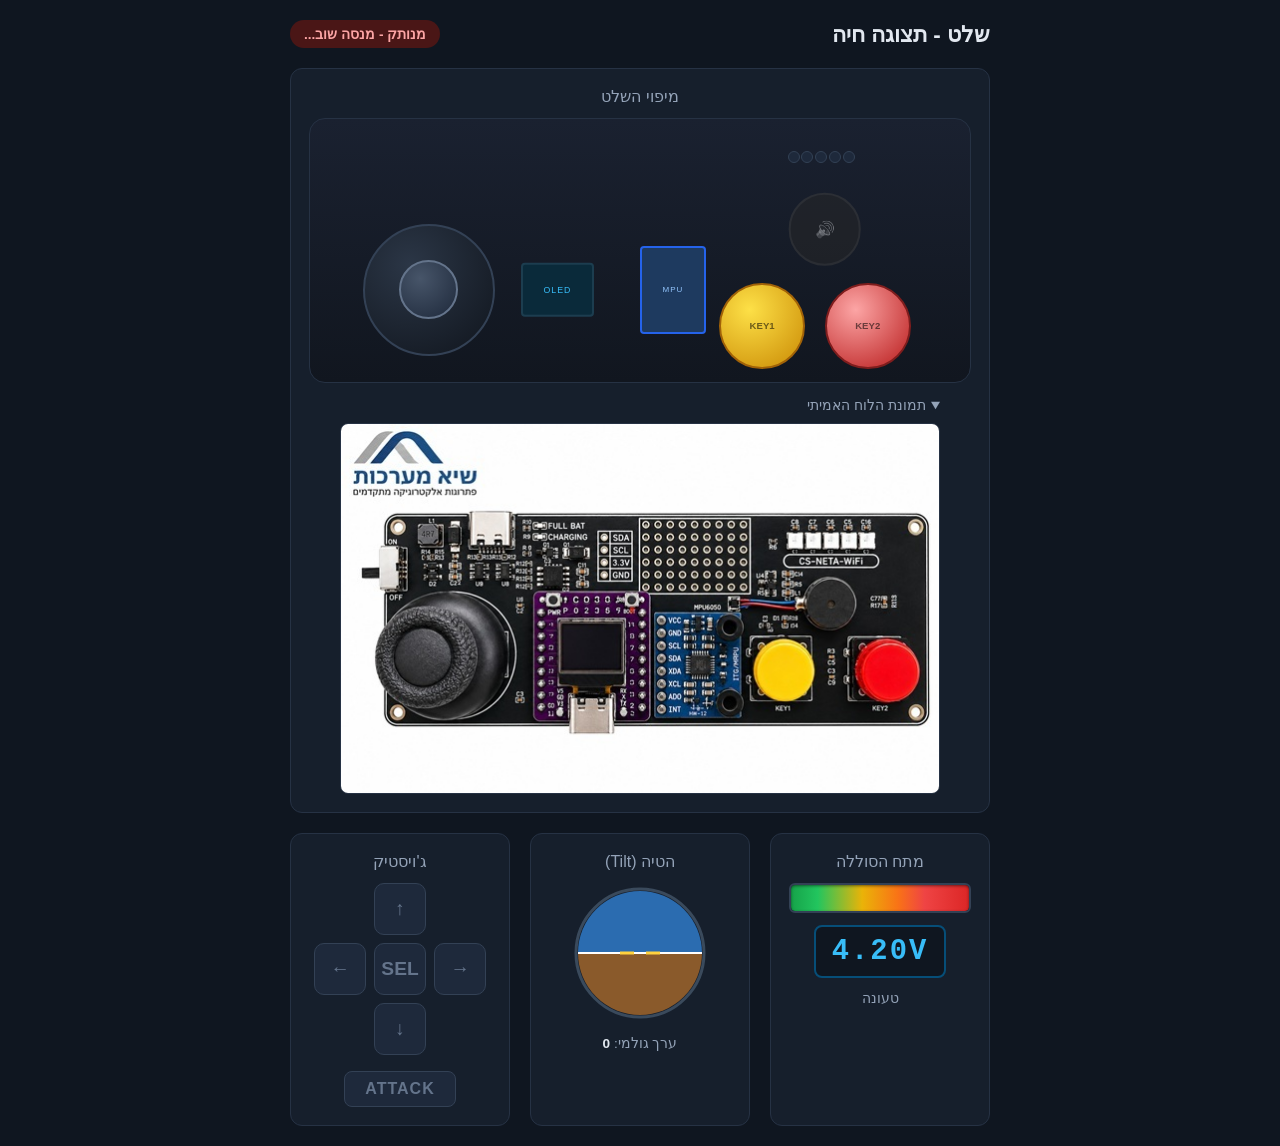
<file: ESP32C3_Remote_Controller - V1/examples/Test_07_WebDashboard/data/index.html>
<!DOCTYPE html>
<html lang="he" dir="rtl">
<head>
<meta charset="UTF-8">
<meta name="viewport" content="width=device-width, initial-scale=1.0">
<title>ESP32 Console - שלט חי</title>
<link rel="stylesheet" href="style.css">
</head>
<body>
  <div class="dashboard">
    <header>
      <h1>שלט - תצוגה חיה</h1>
      <div id="status" class="status disconnected">מנותק</div>
    </header>

    <div class="panel controller-panel">
      <h2>מיפוי השלט</h2>
      <div class="controller-mockup">
        <div class="joystick-mount">
          <div class="joystick-knob" id="joystickKnob"></div>
        </div>
        <div class="oled-mockup" id="oledMockup">OLED</div>
        <div class="mpu-mockup">MPU</div>
        <div class="led-row">
          <div class="led-dot" id="led0"></div>
          <div class="led-dot" id="led1"></div>
          <div class="led-dot" id="led2"></div>
          <div class="led-dot" id="led3"></div>
          <div class="led-dot" id="led4"></div>
        </div>
        <div class="speaker-mockup" id="motorVibration">🔊</div>
        <div class="key key-yellow" id="key1">KEY1</div>
        <div class="key key-red" id="key2">KEY2</div>
      </div>

      <details class="board-photo-details" open>
        <summary>תמונת הלוח האמיתי</summary>
        <img class="board-photo" src="board.jpg" alt="תמונת הלוח הפיזי - CS-NETA-WiFi">
      </details>
    </div>

    <div class="main-grid">
      <div class="panel">
        <h2>מתח הסוללה</h2>
        <div class="battery-display">
          <div class="battery-meter">
            <div class="battery-bar" id="batteryBar"></div>
          </div>
          <div class="battery-reading" id="batteryReading">4.20V</div>
          <div class="battery-status" id="batteryStatus">טעונה</div>
        </div>
      </div>

      <div class="panel">
        <h2>הטיה (Tilt)</h2>
        <canvas id="horizon" width="140" height="140"></canvas>
        <div class="readout">ערך גולמי: <span id="tiltValue">0</span></div>
      </div>

      <div class="panel">
        <h2>ג'ויסטיק</h2>
        <div class="dpad">
          <div class="btn" id="btnUp">↑</div>
          <div class="btn-row">
            <div class="btn" id="btnLeft">→</div>
            <div class="btn" id="btnSelect">SEL</div>
            <div class="btn" id="btnRight">←</div>
          </div>
          <div class="btn" id="btnDown">↓</div>
        </div>
        <div class="attack-indicator" id="attackIndicator">ATTACK</div>
      </div>
    </div>
  </div>

  <script src="app.js"></script>
</body>
</html>
</file>
<file: ESP32C3_Remote_Controller - V1/examples/Test_07_WebDashboard/data/style.css>
* { box-sizing: border-box; margin: 0; padding: 0; }

body {
  background: #0f1620;
  color: #e2e8f0;
  font-family: -apple-system, "Segoe UI", Arial, sans-serif;
  min-height: 100vh;
  display: flex;
  align-items: center;
  justify-content: center;
  padding: 20px;
}

.dashboard {
  width: 100%;
  max-width: 700px;
}

.board-photo-details {
  margin-top: 14px;
}
.board-photo-details summary {
  cursor: pointer;
  color: #94a3b8;
  font-size: 0.85rem;
  user-select: none;
}
.board-photo {
  width: 100%;
  max-width: 600px;
  height: auto;
  margin-top: 10px;
  border-radius: 8px;
  border: 1px solid #263244;
  margin-left: auto;
  margin-right: auto;
  display: block;
}

.controller-panel {
  margin-bottom: 20px;
  align-items: stretch;
}

.controller-mockup {
  position: relative;
  width: 100%;
  aspect-ratio: 5 / 2;
  background: linear-gradient(180deg, #1a2130, #11161f);
  border: 1px solid #263244;
  border-radius: 16px;
  overflow: hidden;
}

.joystick-mount {
  position: absolute;
  left: 8%;
  top: 65%;
  transform: translateY(-50%);
  width: 20%;
  aspect-ratio: 1 / 1;
  border-radius: 50%;
  background: radial-gradient(circle at 35% 30%, #2b3646, #10151d);
  border: 2px solid #334155;
  display: flex;
  align-items: center;
  justify-content: center;
}
.joystick-knob {
  width: 46%;
  aspect-ratio: 1 / 1;
  border-radius: 50%;
  background: radial-gradient(circle at 35% 30%, #475569, #1e293b);
  border: 2px solid #64748b;
  transition: transform 0.08s ease-out;
}

.oled-mockup {
  position: absolute;
  left: 32%;
  top: 65%;
  transform: translateY(-50%);
  width: 11%;
  aspect-ratio: 4 / 3;
  background: #0a2a3a;
  border: 2px solid #1c3d4f;
  border-radius: 4px;
  display: flex;
  align-items: center;
  justify-content: center;
  font-size: 0.55rem;
  color: #38bdf8;
  letter-spacing: 1px;
}

.mpu-mockup {
  position: absolute;
  left: 50%;
  top: 65%;
  transform: translateY(-50%);
  width: 10%;
  aspect-ratio: 3 / 4;
  background: #1e3a5f;
  border: 2px solid #2563eb;
  border-radius: 4px;
  display: flex;
  align-items: center;
  justify-content: center;
  font-size: 0.5rem;
  color: #93c5fd;
  letter-spacing: 1px;
}

.speaker-mockup {
  position: absolute;
  left: 78%;
  top: 42%;
  transform: translateX(-50%) translateY(-50%);
  width: 11%;
  aspect-ratio: 1 / 1;
  border-radius: 50%;
  background: #1e293b;
  border: 2px solid #334155;
  display: flex;
  align-items: center;
  justify-content: center;
  font-size: 1rem;
  filter: grayscale(1) opacity(0.5);
  transition: all 0.15s ease;
}
.speaker-mockup.active {
  filter: none;
  box-shadow: 0 0 20px rgba(248,113,113,0.7);
  transform: translateY(-50%) scale(1.15);
}

.led-row {
  position: absolute;
  left: 78%;
  top: 12%;
  transform: translateX(-50%);
  display: flex;
  gap: 3%;
}
.led-dot {
  width: 8%;
  aspect-ratio: 1 / 1;
  min-width: 12px;
  border-radius: 50%;
  background: #1e293b;
  border: 1px solid #334155;
  transition: all 0.15s ease;
}
.led-dot.lit {
  box-shadow: 0 0 12px 2px currentColor;
}

.key {
  position: absolute;
  bottom: 5%;
  width: 13%;
  aspect-ratio: 1 / 1;
  border-radius: 50%;
  display: flex;
  align-items: center;
  justify-content: center;
  font-size: 0.6rem;
  font-weight: 700;
  color: rgba(0,0,0,0.55);
  transition: all 0.1s ease;
}
.key-yellow {
  left: 62%;
  background: radial-gradient(circle at 35% 30%, #fde047, #ca8a04);
  border: 2px solid #a16207;
}
.key-red {
  left: 78%;
  background: radial-gradient(circle at 35% 30%, #fca5a5, #b91c1c);
  border: 2px solid #7f1d1d;
}
.key.active {
  transform: scale(0.92);
  box-shadow: 0 0 20px currentColor;
}
.key-yellow.active { box-shadow: 0 0 20px #fde047; }
.key-red.active { box-shadow: 0 0 20px #fca5a5; }

.motor-mid {
  position: absolute;
  right: 17%;
  bottom: 14%;
  width: 11%;
  aspect-ratio: 1 / 1;
  border-radius: 50%;
  background: #1e293b;
  border: 2px solid #334155;
  display: flex;
  align-items: center;
  justify-content: center;
  font-size: 1rem;
  filter: grayscale(1) opacity(0.5);
  transition: all 0.15s ease;
}
.motor-mid.active {
  filter: none;
  box-shadow: 0 0 20px rgba(248,113,113,0.7);
  transform: scale(1.15);
}

header {
  display: flex;
  justify-content: space-between;
  align-items: center;
  margin-bottom: 20px;
}

h1 { font-size: 1.4rem; font-weight: 600; }

.status {
  padding: 6px 14px;
  border-radius: 20px;
  font-size: 0.85rem;
  font-weight: 600;
}
.status.connected { background: #14532d; color: #86efac; }
.status.disconnected { background: #4a1616; color: #fca5a5; }

.main-grid {
  display: grid;
  grid-template-columns: 1fr 1fr 1fr;
  gap: 20px;
}
@media (max-width: 1200px) {
  .main-grid { grid-template-columns: 1fr 1fr; }
}
@media (max-width: 600px) {
  .main-grid { grid-template-columns: 1fr; }
}

.panel {
  background: #161f2c;
  border: 1px solid #263244;
  border-radius: 12px;
  padding: 18px;
  display: flex;
  flex-direction: column;
  align-items: center;
}

.panel h2 {
  font-size: 1rem;
  font-weight: 500;
  color: #94a3b8;
  margin-bottom: 12px;
}

canvas { border-radius: 50%; }

.readout {
  margin-top: 12px;
  font-size: 0.85rem;
  color: #94a3b8;
}
.readout span { color: #e2e8f0; font-weight: 600; }

.dpad {
  display: flex;
  flex-direction: column;
  align-items: center;
  gap: 8px;
}
.btn-row { display: flex; gap: 8px; }

.btn {
  width: 52px;
  height: 52px;
  border-radius: 10px;
  background: #1e293b;
  border: 1px solid #334155;
  display: flex;
  align-items: center;
  justify-content: center;
  font-size: 1.2rem;
  font-weight: 700;
  color: #64748b;
  transition: all 0.1s ease;
}
.btn.active {
  background: #2563eb;
  border-color: #60a5fa;
  color: #fff;
  box-shadow: 0 0 16px rgba(96,165,250,0.6);
}

.attack-indicator {
  margin-top: 16px;
  padding: 8px 20px;
  border-radius: 8px;
  background: #1e293b;
  border: 1px solid #334155;
  color: #64748b;
  font-weight: 700;
  letter-spacing: 1px;
  transition: all 0.15s ease;
}
.attack-indicator.active {
  background: #dc2626;
  border-color: #f87171;
  color: #fff;
  box-shadow: 0 0 20px rgba(248,113,113,0.7);
}

/* Battery Display */
.battery-display {
  width: 100%;
  display: flex;
  flex-direction: column;
  align-items: center;
  gap: 12px;
}

.battery-meter {
  width: 100%;
  height: 30px;
  background: linear-gradient(180deg, #1a2130, #0f1620);
  border: 2px solid #334155;
  border-radius: 6px;
  overflow: hidden;
  position: relative;
  direction: rtl;
}

.battery-bar {
  height: 100%;
  background: linear-gradient(90deg,
    #16a34a 0%,      /* ירוק כהה - מתח מקסימלי */
    #22c55e 15%,     /* ירוק - מתח טוב */
    #eab308 40%,     /* צהוב - מתח טוב */
    #f97316 60%,     /* כתום - מתח בינוני */
    #ef4444 75%,     /* אדום - מתח נמוך */
    #dc2626 100%     /* אדום כהה - מתח נמוך */
  );
  width: 100%;
  transition: width 0.2s ease;
  border-radius: 4px;
  box-shadow: inset 0 1px 3px rgba(0,0,0,0.5);
  direction: ltr;
}

.battery-reading {
  font-size: 1.8rem;
  font-weight: 700;
  color: #38bdf8;
  font-family: "Courier New", monospace;
  letter-spacing: 2px;
  min-width: 120px;
  text-align: center;
  background: #0f1620;
  padding: 8px 16px;
  border: 2px solid #064e78;
  border-radius: 8px;
}

.battery-status {
  font-size: 0.85rem;
  color: #94a3b8;
  text-align: center;
  min-height: 20px;
}
</file>
